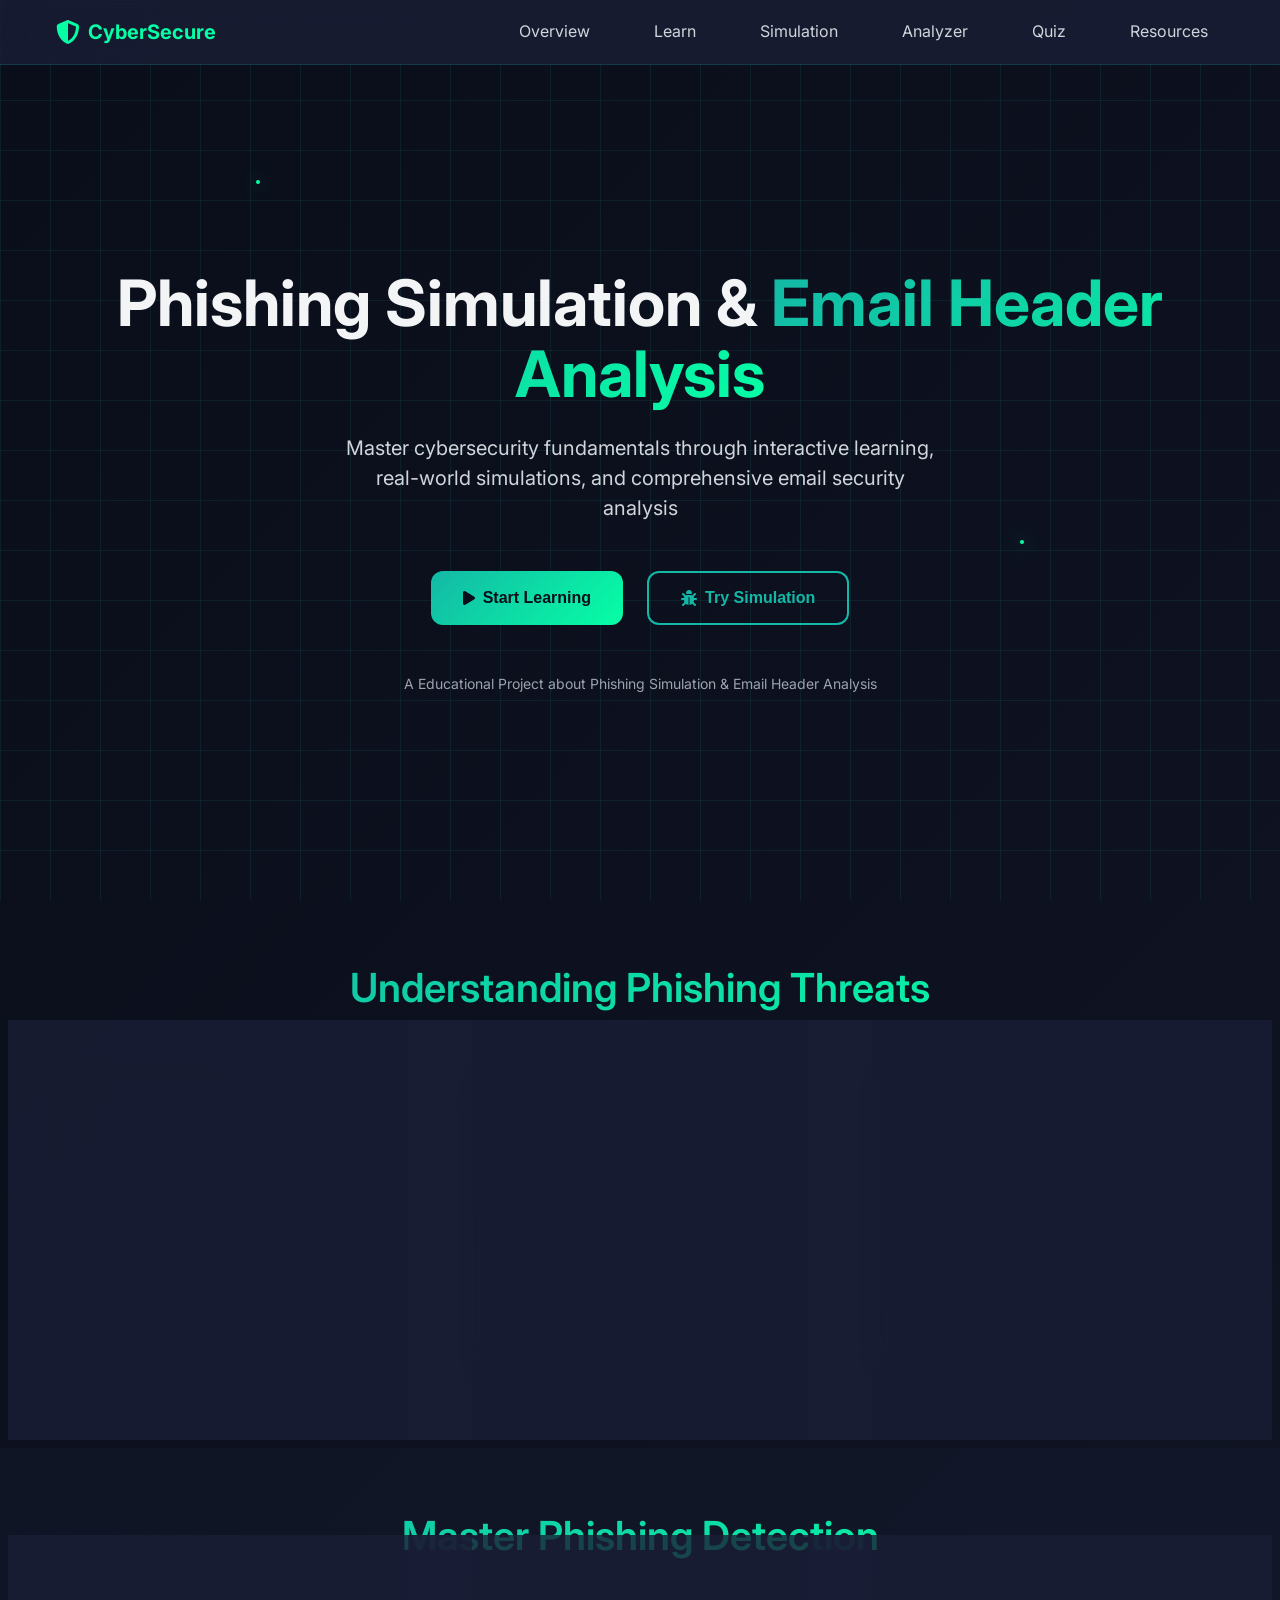
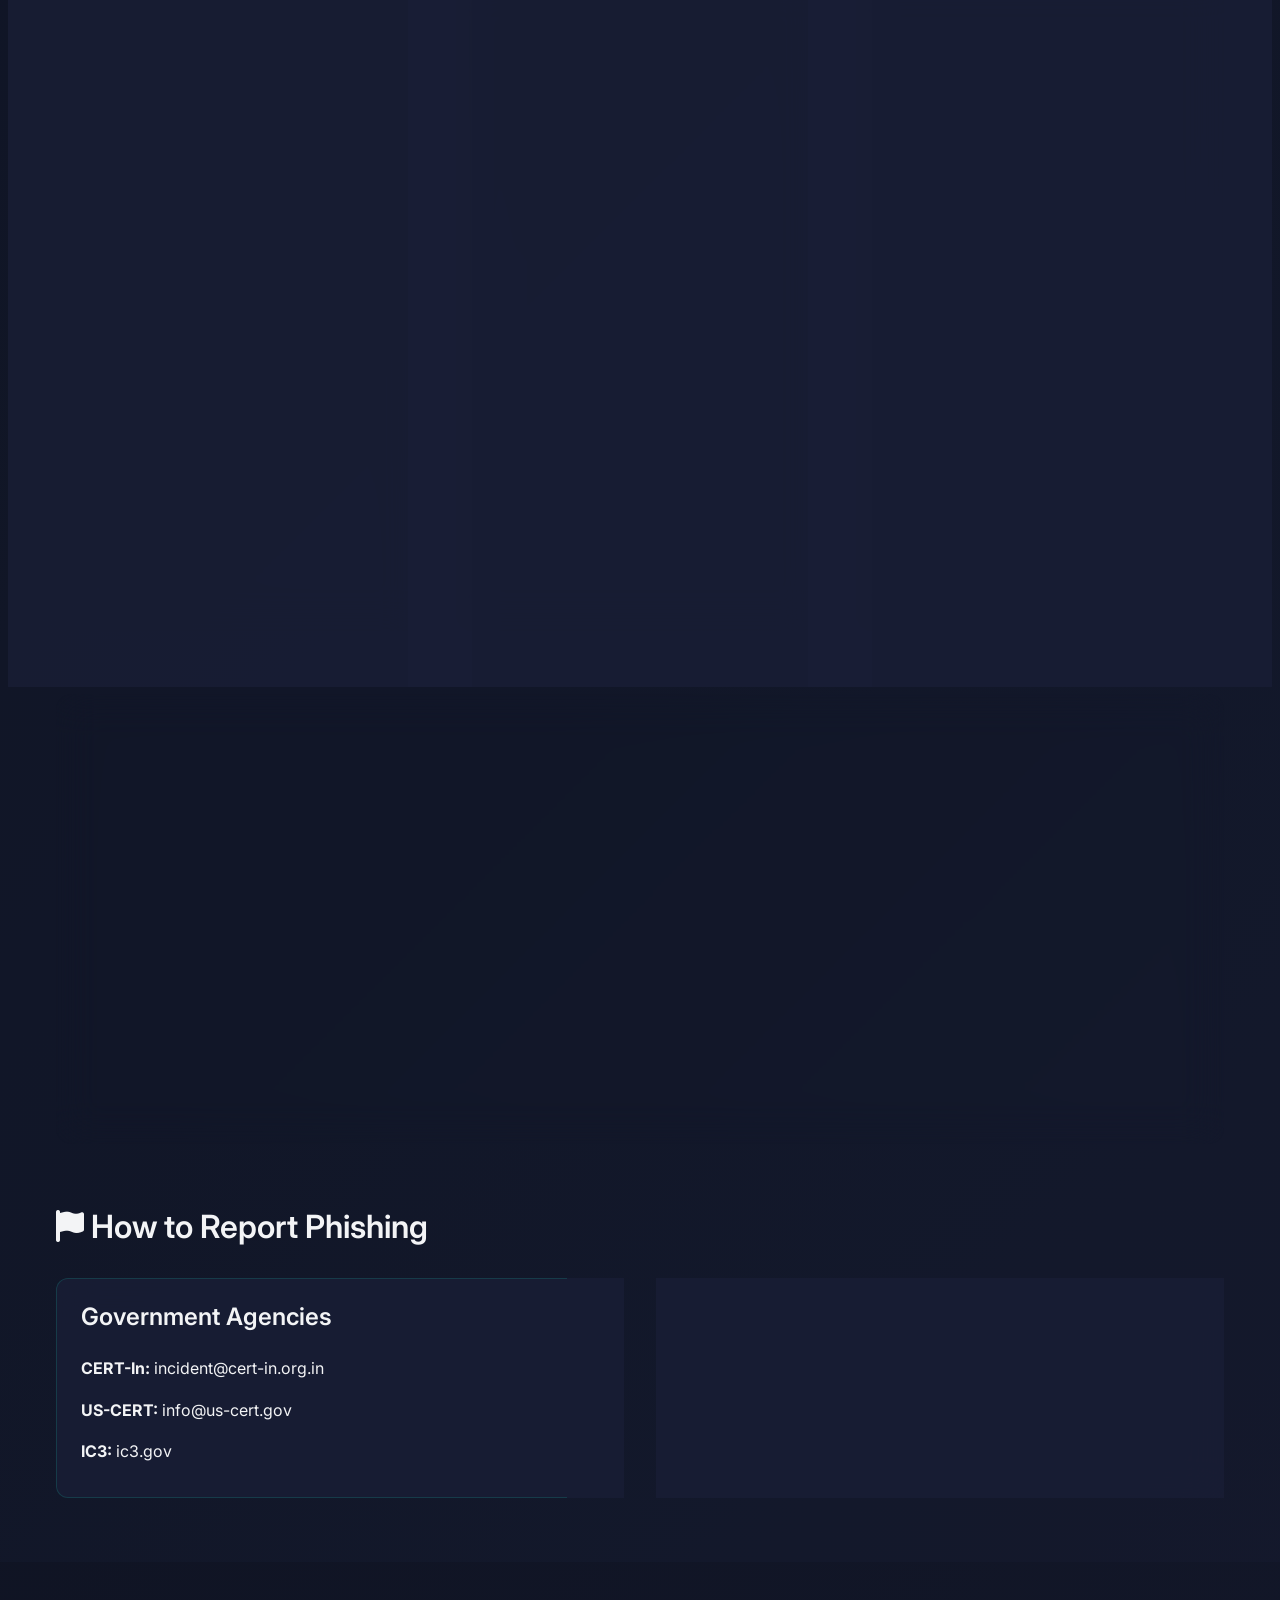
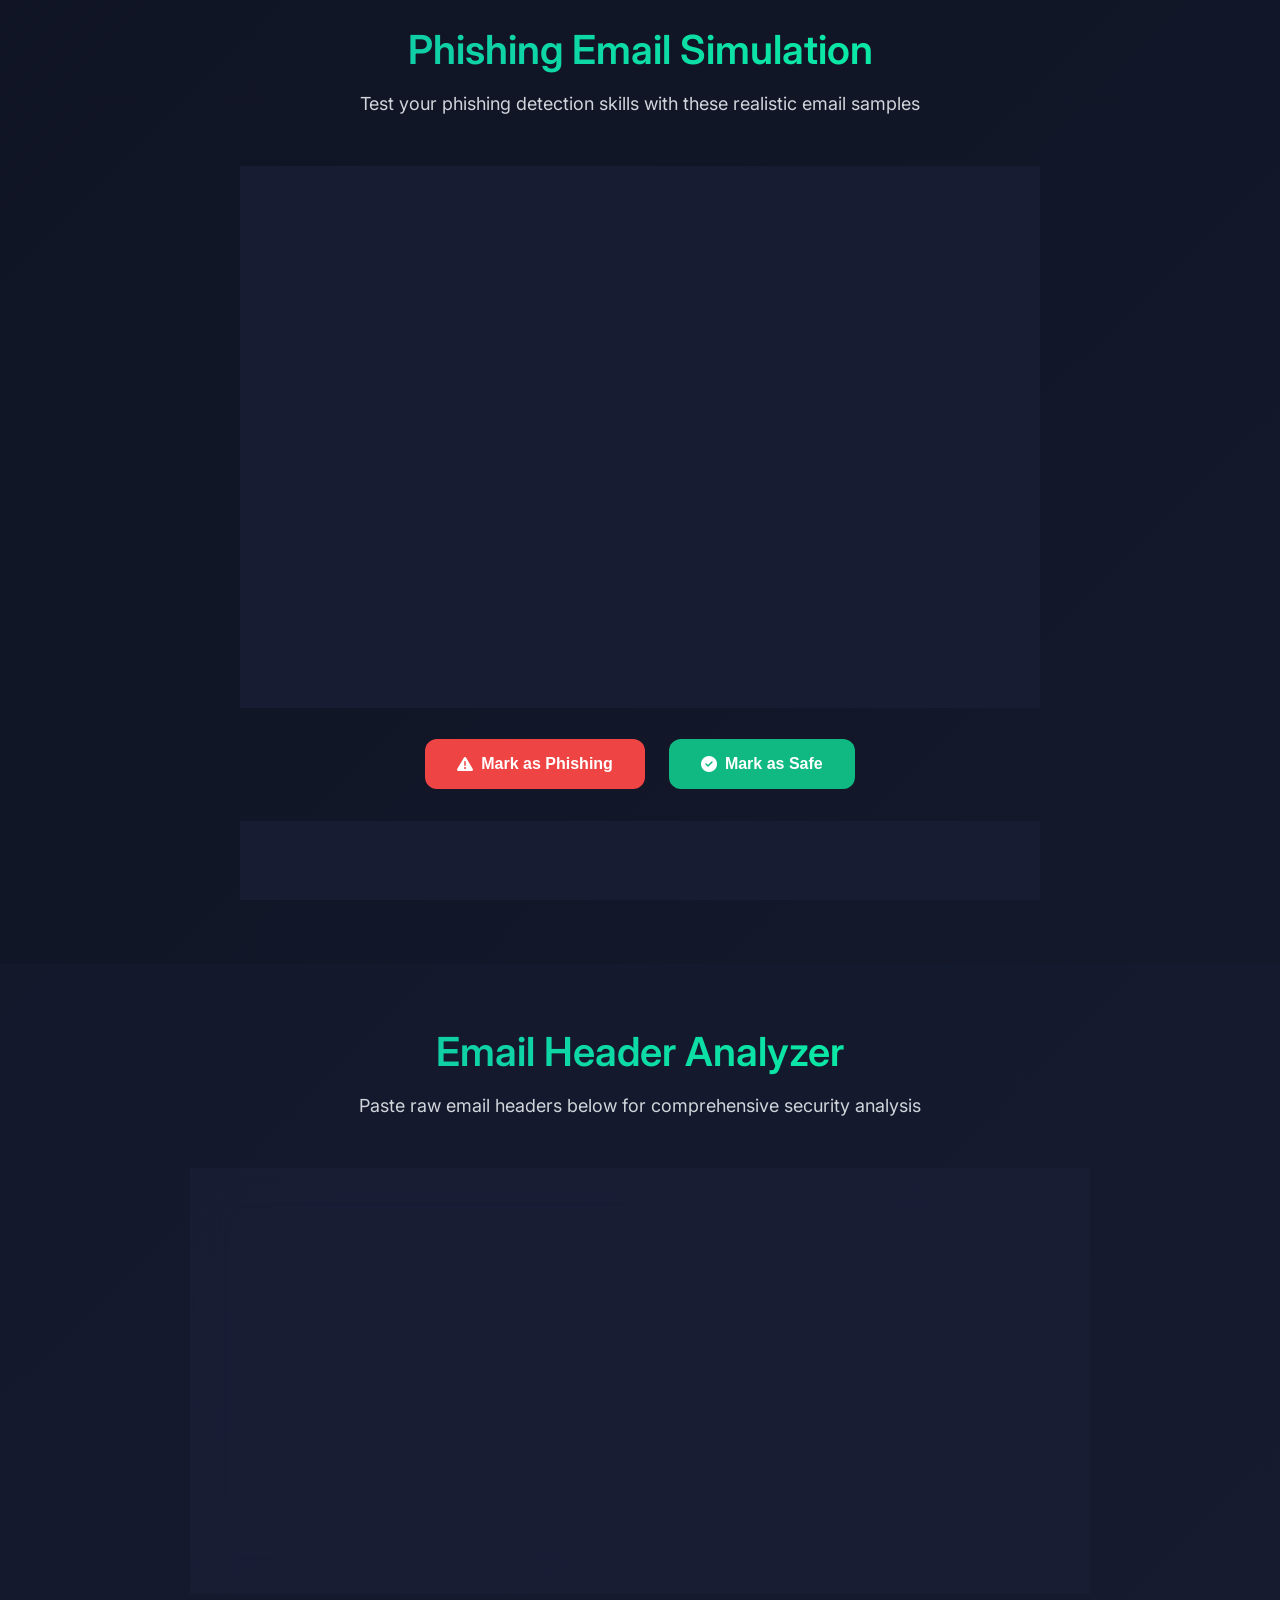
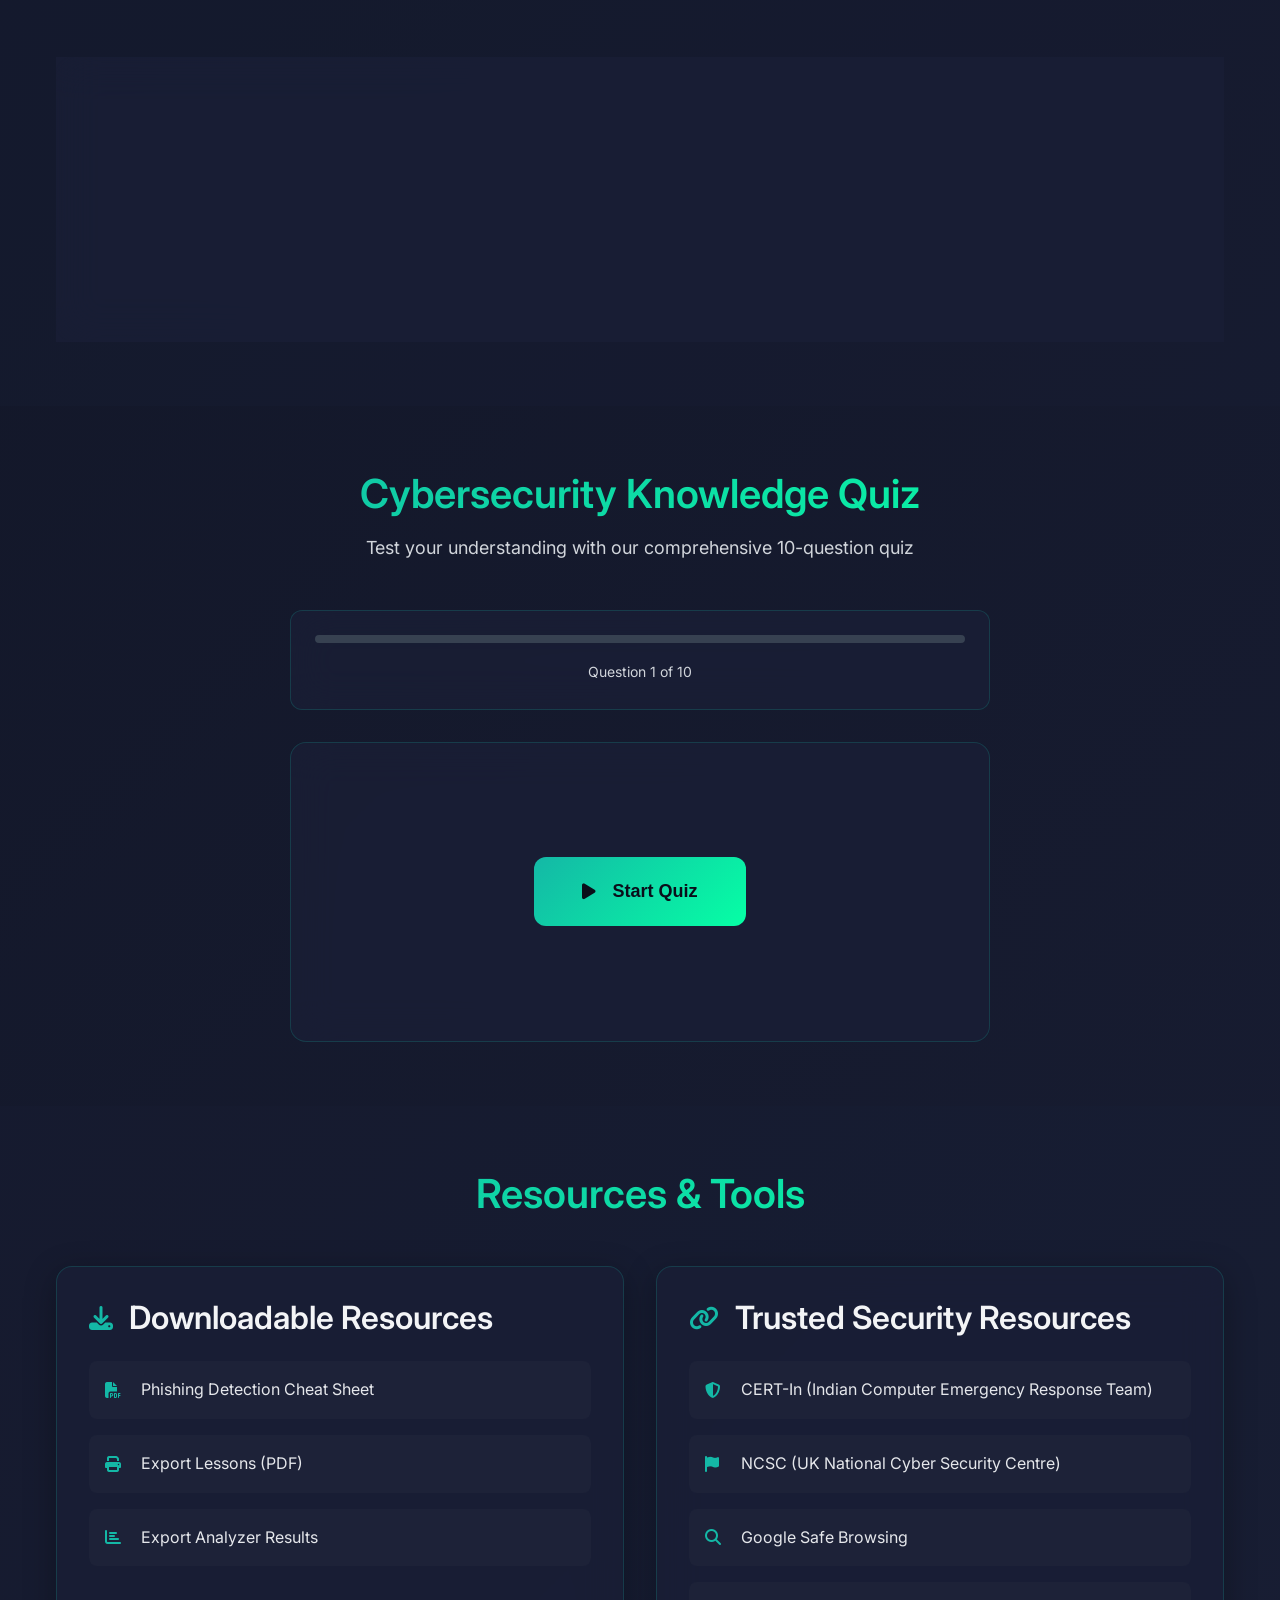
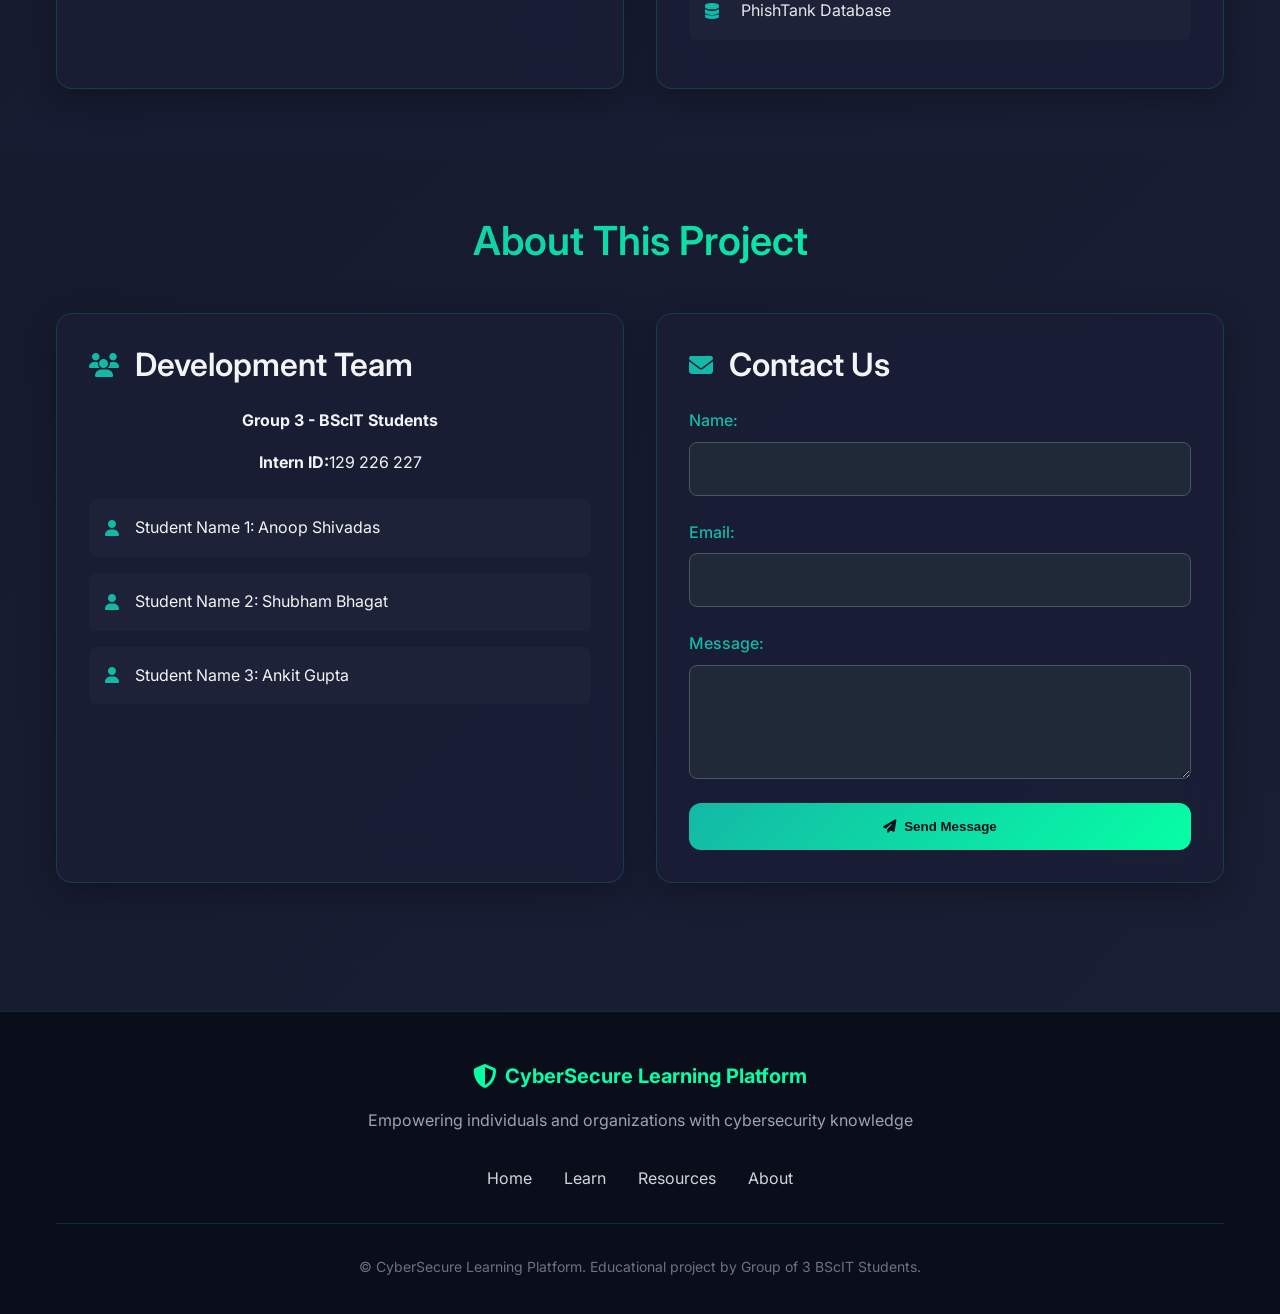
<file: index.html>
<!DOCTYPE html>
<html lang="en">
<head>
  <meta charset="UTF-8">
  <meta name="viewport" content="width=device-width, initial-scale=1.0">

  <!-- ✅ Google Site Verification -->
  <meta name="google-site-verification" content="ggZA--jqYCSKWw_OwOEBhKDsljRkdWwaE0ky2Wps0qM" />

  <!-- ✅ SEO Meta Tags -->
  <title>CyberSecure Learning Platform - Phishing & Email Security</title>
  <meta name="description" content="Professional cybersecurity learning platform for phishing detection, simulation, and email security analysis. Learn, analyze, and protect yourself from online threats.">
  <meta name="keywords" content="cybersecurity, phishing simulation, email security, phishing detection, cyber awareness, phishing analyzer, cybersecure learning, cyber education">
  <meta name="author" content="Anoop Shivadas, Shubham Bhagat, Ankit Gupta">

  <!-- ✅ Favicon & App Icons -->
  <!-- Place these files in the root directory (not in /assets or /images) -->
  <link rel="icon" type="image/x-icon" href="/favicon.ico">
  <link rel="shortcut icon" href="/favicon.ico" type="image/x-icon">
  <link rel="apple-touch-icon" sizes="180x180" href="/favicon.ico">
  <meta name="theme-color" content="#0d6efd">

  <!-- ✅ Open Graph (for Google, LinkedIn, Facebook) -->
  <meta property="og:title" content="CyberSecure Learning Platform - Phishing & Email Security">
  <meta property="og:description" content="Interactive cybersecurity learning platform featuring phishing simulations, email header analysis, and educational resources.">
  <meta property="og:type" content="website">
  <meta property="og:url" content="https://emailshield.netlify.app/">
  <meta property="og:image" content="https://emailshield.netlify.app/preview.png">
  <meta property="og:site_name" content="CyberSecure Learning Platform">

  <!-- ✅ Twitter Card (for X/Twitter preview) -->
  <meta name="twitter:card" content="summary_large_image">
  <meta name="twitter:title" content="CyberSecure Learning Platform - Phishing & Email Security">
  <meta name="twitter:description" content="Master phishing detection and email header analysis through interactive cybersecurity learning modules.">
  <meta name="twitter:image" content="https://emailshield.netlify.app/preview.png">

  <!-- ✅ Canonical URL -->
  <link rel="canonical" href="https://emailshield.netlify.app/">

  <!-- ✅ Fonts & Styles -->
  <link href="https://fonts.googleapis.com/css2?family=Inter:wght@300;400;500;600;700&family=JetBrains+Mono:wght@400;500;600&display=swap" rel="stylesheet">
  <link rel="stylesheet" href="https://cdnjs.cloudflare.com/ajax/libs/font-awesome/6.4.0/css/all.min.css">
  <link rel="stylesheet" href="style.css">

  <!-- ✅ Structured Data -->
  <script type="application/ld+json">
  {
    "@context": "https://schema.org",
    "@type": "EducationalOrganization",
    "name": "CyberSecure Learning Platform",
    "url": "https://emailshield.netlify.app/",
    "logo": "https://emailshield.netlify.app/favicon.ico",
    "description": "Professional cybersecurity learning platform for phishing detection and email header analysis.",
    "founders": [
      { "@type": "Person", "name": "Anoop Shivadas" },
      { "@type": "Person", "name": "Shubham Bhagat" },
      { "@type": "Person", "name": "Ankit Gupta" }
    ],
    "sameAs": [
      "https://github.com/AnoopShivadas/Phishing-and-email-header"
    ]
  }
  </script>
</head>

<body>
    <!-- Navigation -->
    <nav class="navbar" role="navigation" aria-label="Main navigation">
        <div class="nav-container">
            <div class="nav-brand">
                <i class="fas fa-shield-alt" aria-hidden="true"></i>
                <span>CyberSecure</span>
            </div>
            <ul class="nav-menu" role="menubar">
                <li role="none"><a href="#overview" role="menuitem">Overview</a></li>
                <li role="none"><a href="#learn" role="menuitem">Learn</a></li>
                <li role="none"><a href="#simulation" role="menuitem">Simulation</a></li>
                <li role="none"><a href="#analyzer" role="menuitem">Analyzer</a></li>
                <li role="none"><a href="#quiz" role="menuitem">Quiz</a></li>
                <li role="none"><a href="#resources" role="menuitem">Resources</a></li>
            </ul>
            <button class="nav-toggle" aria-label="Toggle navigation menu" aria-expanded="false">
                <span></span>
                <span></span>
                <span></span>
            </button>
        </div>
    </nav>

    <!-- Hero Section -->
    <section class="hero" id="home">
        <div class="hero-background">
            <div class="cyber-grid"></div>
            <div class="floating-particles"></div>
        </div>
        <div class="container">
            <div class="hero-content">
                <h1 class="hero-title">
                    Phishing Simulation & 
                    <span class="gradient-text">Email Header Analysis</span>
                </h1>
                <p class="hero-subtitle">
                    Master cybersecurity fundamentals through interactive learning, 
                    real-world simulations, and comprehensive email security analysis
                </p>
 
                <div class="hero-actions">
                    <button class="cta-button primary" onclick="scrollToSection('learn')">
                        <i class="fas fa-play" aria-hidden="true"></i>
                        Start Learning
                    </button>
                    <button class="cta-button secondary" onclick="scrollToSection('simulation')">
                        <i class="fas fa-bug" aria-hidden="true"></i>
                        Try Simulation
                    </button>
                </div>
                <div class="group-credit">
                    <p>A Educational Project about  Phishing Simulation & Email Header Analysis</p>
                </div>
            </div>
        </div>
    </section>

    <!-- Overview Section -->
    <section class="section" id="overview">
        <div class="container">
            <h2 class="section-title">Understanding Phishing Threats</h2>
            <div class="overview-grid">
                <div class="overview-card">
                    <div class="card-header">
                        <i class="fas fa-fish" aria-hidden="true"></i>
                        <h3>What is Phishing?</h3>
                    </div>
                    <p>Phishing is a cybercrime where attackers impersonate legitimate organizations to steal sensitive information like passwords, credit card numbers, and personal data through deceptive emails, websites, or messages.</p>
                </div>
                
                <div class="overview-card">
                    <div class="card-header">
                        <i class="fas fa-exclamation-triangle" aria-hidden="true"></i>
                        <h3>Why It Matters</h3>
                    </div>
                    <ul class="feature-list">
                        <li><i class="fas fa-dollar-sign" aria-hidden="true"></i> $12 billion annual losses globally</li>
                        <li><i class="fas fa-users" aria-hidden="true"></i> 1 in 4 people fall victim to phishing</li>
                        <li><i class="fas fa-building" aria-hidden="true"></i> 83% of organizations affected</li>
                        <li><i class="fas fa-clock" aria-hidden="true"></i> Average cost: $4.91M per breach</li>
                    </ul>
                </div>
                
                <div class="overview-card">
                    <div class="card-header">
                        <i class="fas fa-globe" aria-hidden="true"></i>
                        <h3>Social Impact</h3>
                    </div>
                    <ul class="feature-list">
                        <li><i class="fas fa-identity-card" aria-hidden="true"></i> Identity theft and fraud</li>
                        <li><i class="fas fa-heart-broken" aria-hidden="true"></i> Emotional distress for victims</li>
                        <li><i class="fas fa-balance-scale" aria-hidden="true"></i> Erosion of digital trust</li>
                        <li><i class="fas fa-shield-alt" aria-hidden="true"></i> Need for cybersecurity education</li>
                    </ul>
                </div>
            </div>
        </div>
    </section>

    <!-- Learn Section -->
    <section class="section alt-bg" id="learn">
        <div class="container">
            <h2 class="section-title">Master Phishing Detection</h2>
            
            <div class="learn-grid">
                <div class="learn-card">
                    <h3><i class="fas fa-list-alt" aria-hidden="true"></i> Common Phishing Types</h3>
                    <div class="phishing-types">
                        <div class="type-item">
                            <strong>Email Phishing:</strong> Mass emails targeting credentials
                        </div>
                        <div class="type-item">
                            <strong>Spear Phishing:</strong> Targeted attacks on specific individuals
                        </div>
                        <div class="type-item">
                            <strong>Whaling:</strong> Attacks targeting high-profile executives
                        </div>
                        <div class="type-item">
                            <strong>Smishing:</strong> Phishing via SMS text messages
                        </div>
                        <div class="type-item">
                            <strong>Vishing:</strong> Voice-based phishing phone calls
                        </div>
                    </div>
                </div>

                <div class="learn-card">
                    <h3><i class="fas fa-search" aria-hidden="true"></i> Red Flag Indicators</h3>
                    <ul class="indicator-list">
                        <li><span class="indicator">Urgent/threatening language</span></li>
                        <li><span class="indicator">Suspicious sender addresses</span></li>
                        <li><span class="indicator">Generic greetings ("Dear Customer")</span></li>
                        <li><span class="indicator">Unexpected attachments</span></li>
                        <li><span class="indicator">Mismatched URLs/domains</span></li>
                        <li><span class="indicator">Poor grammar/spelling</span></li>
                        <li><span class="indicator">Requests for sensitive information</span></li>
                    </ul>
                </div>

                <div class="learn-card">
                    <h3><i class="fas fa-shield-alt" aria-hidden="true"></i> Prevention Tips</h3>
                    <ul class="prevention-list">
                        <li>Verify sender identity through separate communication</li>
                        <li>Hover over links to preview destination URLs</li>
                        <li>Use multi-factor authentication (MFA)</li>
                        <li>Keep software and browsers updated</li>
                        <li>Use reputable antivirus software</li>
                        <li>Regular security awareness training</li>
                        <li>Report suspicious emails immediately</li>
                    </ul>
                </div>
            </div>

            <div class="email-header-example">
                <h3><i class="fas fa-code" aria-hidden="true"></i> Sample Email Header</h3>
                <pre class="code-block"><code>Return-Path: &lt;support@paypal-security.com&gt;
Delivered-To: user@example.com
Received: from mail.suspicious-server.net (unknown [192.168.1.100])
    by mx.example.com with ESMTP id abc123
    for &lt;user@example.com&gt;; Mon, 15 Jan 2024 10:30:00 -0500
Message-ID: &lt;fake123@suspicious-server.net&gt;
Date: Mon, 15 Jan 2024 15:30:00 +0000
From: PayPal Security &lt;support@paypal-security.com&gt;
To: user@example.com
Subject: Urgent: Account Verification Required
MIME-Version: 1.0
Content-Type: text/html; charset=UTF-8</code></pre>
            </div>

            <div class="reporting-section">
                <h3><i class="fas fa-flag" aria-hidden="true"></i> How to Report Phishing</h3>
                <div class="reporting-grid">
                    <div class="reporting-card">
                        <h4>Government Agencies</h4>
                        <ul>
                            <li><strong>CERT-In:</strong> incident@cert-in.org.in</li>
                            <li><strong>US-CERT:</strong> info@us-cert.gov</li>
                            <li><strong>IC3:</strong> ic3.gov</li>
                        </ul>
                    </div>
                    <div class="reporting-card">
                        <h4>Major Platforms</h4>
                        <ul>
                            <li><strong>Google:</strong> phishing@gmail.com</li>
                            <li><strong>Microsoft:</strong> reportphishing@microsoft.com</li>
                            <li><strong>PayPal:</strong> spoof@paypal.com</li>
                        </ul>
                    </div>
                </div>
            </div>
        </div>
    </section>

    <!-- Phishing Simulation Section -->
    <section class="section" id="simulation">
        <div class="container">
            <h2 class="section-title">Phishing Email Simulation</h2>
            <p class="section-description">Test your phishing detection skills with these realistic email samples</p>
            
            <div class="simulation-container">
                <div class="email-display" id="emailDisplay">
                    <!-- Email content will be populated by JavaScript -->
                </div>
                
                <div class="simulation-controls">
                    <button class="sim-button danger" id="markPhishing">
                        <i class="fas fa-exclamation-triangle" aria-hidden="true"></i>
                        Mark as Phishing
                    </button>
                    <button class="sim-button safe" id="markSafe">
                        <i class="fas fa-check-circle" aria-hidden="true"></i>
                        Mark as Safe
                    </button>
                </div>
                
                <div class="feedback-area" id="feedbackArea" style="display: none;">
                    <!-- Feedback will be populated by JavaScript -->
                </div>
                
                <button class="next-button" id="nextEmail" style="display: none;">
                    <i class="fas fa-arrow-right" aria-hidden="true"></i>
                    Next Email
                </button>
                
                <div class="simulation-stats" id="simulationStats">
                    <div class="stat">
                        <span class="stat-label">Email:</span>
                        <span class="stat-value" id="currentEmail">1</span>
                        <span class="stat-total">/ 3</span>
                    </div>
                    <div class="stat">
                        <span class="stat-label">Correct:</span>
                        <span class="stat-value" id="correctCount">0</span>
                    </div>
                </div>
            </div>
        </div>
    </section>

    <!-- Email Header Analyzer Section -->
    <section class="section alt-bg" id="analyzer">
        <div class="container">
            <h2 class="section-title">Email Header Analyzer</h2>
            <p class="section-description">Paste raw email headers below for comprehensive security analysis</p>
            
            <div class="analyzer-container">
                <div class="analyzer-input">
                    <label for="headerInput" class="input-label">Raw Email Headers:</label>
                    <textarea 
                        id="headerInput" 
                        placeholder="Paste your email headers here..."
                        aria-describedby="headerInputHelp"
                    ></textarea>
                    <div id="headerInputHelp" class="input-help">
                        Paste the complete email headers including all "Received:", "From:", "To:", "Subject:" fields
                    </div>
                    
                    <div class="analyzer-actions">
                        <button class="analyze-button" id="analyzeBtn">
                            <i class="fas fa-search" aria-hidden="true"></i>
                            Analyze Headers
                        </button>
                        <div class="example-buttons">
                            <button class="example-btn good" id="loadGoodExample">
                                Load Good Example
                            </button>
                            <button class="example-btn suspicious" id="loadSuspiciousExample">
                                Load Suspicious Example
                            </button>
                        </div>
                    </div>
                </div>
                
                <div class="analyzer-results" id="analyzerResults" style="display: none;">
                    <!-- Results will be populated by JavaScript -->
                </div>
            </div>
            
            <div class="spf-diagram">
                <h3><i class="fas fa-sitemap" aria-hidden="true"></i> Email Authentication Flow</h3>
                <div class="diagram-container">
                    <div class="flow-step">
                        <div class="step-icon spf"><i class="fas fa-envelope"></i></div>
                        <h4>SPF Check</h4>
                        <p>Verifies sender IP against authorized senders</p>
                    </div>
                    <div class="flow-arrow">→</div>
                    <div class="flow-step">
                        <div class="step-icon dkim"><i class="fas fa-key"></i></div>
                        <h4>DKIM Signature</h4>
                        <p>Validates email integrity with cryptographic signature</p>
                    </div>
                    <div class="flow-arrow">→</div>
                    <div class="flow-step">
                        <div class="step-icon dmarc"><i class="fas fa-shield-alt"></i></div>
                        <h4>DMARC Policy</h4>
                        <p>Enforces authentication policy and reporting</p>
                    </div>
                </div>
            </div>
        </div>
    </section>

    <!-- Quiz Section -->
    <section class="section" id="quiz">
        <div class="container">
            <h2 class="section-title">Cybersecurity Knowledge Quiz</h2>
            <p class="section-description">Test your understanding with our comprehensive 10-question quiz</p>
            
            <div class="quiz-container">
                <div class="quiz-progress">
                    <div class="progress-bar">
                        <div class="progress-fill" id="progressFill"></div>
                    </div>
                    <span class="progress-text" id="progressText">Question 1 of 10</span>
                </div>
                
                <div class="quiz-content" id="quizContent">
                    <button class="start-quiz-btn" id="startQuizBtn">
                        <i class="fas fa-play" aria-hidden="true"></i>
                        Start Quiz
                    </button>
                </div>
                
                <div class="quiz-stats" id="quizStats" style="display: none;">
                    <div class="stat-item">
                        <span class="stat-number" id="correctAnswers">0</span>
                        <span class="stat-label">Correct</span>
                    </div>
                    <div class="stat-item">
                        <span class="stat-number" id="totalQuestions">10</span>
                        <span class="stat-label">Total</span>
                    </div>
                </div>
            </div>
            
            <div class="certificate-section" id="certificateSection" style="display: none;">
                <h3><i class="fas fa-award" aria-hidden="true"></i> Congratulations!</h3>
                <p>You've completed the cybersecurity quiz. Generate your completion certificate below:</p>
                <div class="certificate-form">
                    <input type="text" id="userName" placeholder="Enter your full name" required>
                    <button class="certificate-btn" id="generateCertificate">
                        <i class="fas fa-download" aria-hidden="true"></i>
                        Generate Certificate
                    </button>
                </div>
                <div class="export-options">
                    <button class="export-btn" id="exportJSON">
                        <i class="fas fa-file-code" aria-hidden="true"></i>
                        Export Results (JSON)
                    </button>
                    <button class="export-btn" id="exportText">
                        <i class="fas fa-file-alt" aria-hidden="true"></i>
                        Export Results (Text)
                    </button>
                </div>
            </div>
        </div>
    </section>

    <!-- Resources Section -->
    <section class="section alt-bg" id="resources">
        <div class="container">
            <h2 class="section-title">Resources & Tools</h2>
            
            <div class="resources-grid">
                <div class="resource-card">
                    <div class="card-header">
                        <i class="fas fa-download" aria-hidden="true"></i>
                        <h3>Downloadable Resources</h3>
                    </div>
                    <ul class="resource-list">
                        <li>
                            <a href="#" id="downloadCheatSheet" class="resource-link">
                                <i class="fas fa-file-pdf" aria-hidden="true"></i>
                                Phishing Detection Cheat Sheet
                            </a>
                        </li>
                        <li>
                            <a href="#" id="exportLessons" class="resource-link">
                                <i class="fas fa-print" aria-hidden="true"></i>
                                Export Lessons (PDF)
                            </a>
                        </li>
                        <li>
                            <a href="#" id="exportAnalyzer" class="resource-link">
                                <i class="fas fa-chart-bar" aria-hidden="true"></i>
                                Export Analyzer Results
                            </a>
                        </li>
                    </ul>
                </div>
                
                <div class="resource-card">
                    <div class="card-header">
                        <i class="fas fa-link" aria-hidden="true"></i>
                        <h3>Trusted Security Resources</h3>
                    </div>
                    <ul class="resource-list">
                        <li>
                            <a href="https://www.cert-in.org.in" target="_blank" rel="noopener noreferrer" class="resource-link">
                                <i class="fas fa-shield-alt" aria-hidden="true"></i>
                                CERT-In (Indian Computer Emergency Response Team)
                            </a>
                        </li>
                        <li>
                            <a href="https://www.ncsc.gov.uk" target="_blank" rel="noopener noreferrer" class="resource-link">
                                <i class="fas fa-flag" aria-hidden="true"></i>
                                NCSC (UK National Cyber Security Centre)
                            </a>
                        </li>
                        <li>
                            <a href="https://safebrowsing.google.com" target="_blank" rel="noopener noreferrer" class="resource-link">
                                <i class="fas fa-search" aria-hidden="true"></i>
                                Google Safe Browsing
                            </a>
                        </li>
                        <li>
                            <a href="https://www.phishtank.com" target="_blank" rel="noopener noreferrer" class="resource-link">
                                <i class="fas fa-database" aria-hidden="true"></i>
                                PhishTank Database
                            </a>
                        </li>
                    </ul>
                </div>
            </div>
        </div>
    </section>

    <!-- About/Contact Section -->
    <section class="section" id="about">
        <div class="container">
            <h2 class="section-title">About This Project</h2>
            
            <div class="about-grid">
                <div class="about-card">
                    <div class="card-header">
                        <i class="fas fa-users" aria-hidden="true"></i>
                        <h3>Development Team</h3>
                    </div>
                    <div class="team-info">
                        <p><strong>Group 3 - BScIT Students</strong></p>
                        <p><strong>Intern ID:</strong>129 226 227</p>
                        <div class="team-members">
                            <div class="member">
                                <i class="fas fa-user" aria-hidden="true"></i>
                                <span>Student Name 1: Anoop Shivadas</span>
                            </div>
                            <div class="member">
                                <i class="fas fa-user" aria-hidden="true"></i>
                                <span>Student Name 2: Shubham Bhagat</span>
                            </div>
                            <div class="member">
                                <i class="fas fa-user" aria-hidden="true"></i>
                                <span>Student Name 3: Ankit Gupta</span>
                            </div>
                        </div>
                    </div>
                </div>
                
                <div class="about-card">
                    <div class="card-header">
                        <i class="fas fa-envelope" aria-hidden="true"></i>
                        <h3>Contact Us</h3>
                    </div>
                    <form class="contact-form" id="contactForm">
                        <div class="form-group">
                            <label for="contactName">Name:</label>
                            <input type="text" id="contactName" name="name" required>
                        </div>
                        <div class="form-group">
                            <label for="contactEmail">Email:</label>
                            <input type="email" id="contactEmail" name="email" required>
                        </div>
                        <div class="form-group">
                            <label for="contactMessage">Message:</label>
                            <textarea id="contactMessage" name="message" rows="4" required></textarea>
                        </div>
                        <button type="submit" class="submit-button">
                            <i class="fas fa-paper-plane" aria-hidden="true"></i>
                            Send Message
                        </button>
                    </form>
                </div>
            </div>
        </div>
    </section>

    <!-- Footer -->
    <footer class="footer">
        <div class="container">
            <div class="footer-content">
                <div class="footer-brand">
                    <i class="fas fa-shield-alt" aria-hidden="true"></i>
                    <span>CyberSecure Learning Platform</span>
                </div>
                <p class="footer-text">
                    Empowering individuals and organizations with cybersecurity knowledge
                </p>
                <div class="footer-links">
                    <a href="#home">Home</a>
                    <a href="#learn">Learn</a>
                    <a href="#resources">Resources</a>
                    <a href="#about">About</a>
                </div>
            </div>
            <div class="footer-bottom">
                <p>&copy; CyberSecure Learning Platform. Educational project by Group of 3 BScIT Students.</p>
            </div>
        </div>
    </footer>

    <!-- Toast Notifications -->
    <div class="toast-container" id="toastContainer" aria-live="polite" aria-atomic="true"></div>

    <!-- Certificate Canvas (Hidden) -->
    <canvas id="certificateCanvas" width="800" height="600" style="display: none;"></canvas>

    <script src="script.js"></script>
</body>
</html>
</file>
<file: style.css>
/* CSS Reset and Base Styles */
* {
    margin: 0;
    padding: 0;
    box-sizing: border-box;
}

:root {
    /* Color Palette */
    --primary-dark: #0a0e1a;
    --secondary-dark: #1a1f36;
    --accent-teal: #14b8a6;
    --accent-neon: #06ffa5;
    --accent-blue: #3b82f6;
    --accent-purple: #8b5cf6;
    --warning: #f59e0b;
    --danger: #ef4444;
    --success: #10b981;
    
    /* Neutral Colors */
    --gray-50: #f9fafb;
    --gray-100: #f3f4f6;
    --gray-200: #e5e7eb;
    --gray-300: #d1d5db;
    --gray-400: #9ca3af;
    --gray-500: #6b7280;
    --gray-600: #4b5563;
    --gray-700: #374151;
    --gray-800: #1f2937;
    --gray-900: #111827;
    
    /* Glass Effect */
    --glass-bg: rgba(26, 31, 54, 0.8);
    --glass-border: rgba(20, 184, 166, 0.2);
    --glass-shadow: 0 8px 32px rgba(0, 0, 0, 0.3);
    
    /* Typography */
    --font-primary: 'Inter', -apple-system, BlinkMacSystemFont, sans-serif;
    --font-mono: 'JetBrains Mono', 'Consolas', monospace;
    
    /* Spacing System (8px base) */
    --space-1: 0.5rem;  /* 8px */
    --space-2: 1rem;    /* 16px */
    --space-3: 1.5rem;  /* 24px */
    --space-4: 2rem;    /* 32px */
    --space-6: 3rem;    /* 48px */
    --space-8: 4rem;    /* 64px */
    --space-12: 6rem;   /* 96px */
    
    /* Border Radius */
    --radius-sm: 4px;
    --radius-md: 8px;
    --radius-lg: 12px;
    --radius-xl: 16px;
    
    /* Transitions */
    --transition-fast: 0.15s ease;
    --transition-smooth: 0.3s cubic-bezier(0.4, 0, 0.2, 1);
    --transition-slow: 0.5s cubic-bezier(0.4, 0, 0.2, 1);
}

/* Base HTML and Body */
html {
    scroll-behavior: smooth;
    font-size: 16px;
}

body {
    font-family: var(--font-primary);
    background: linear-gradient(135deg, var(--primary-dark) 0%, var(--secondary-dark) 100%);
    color: var(--gray-100);
    line-height: 1.6;
    overflow-x: hidden;
    min-height: 100vh;
}

/* Container */
.container {
    width: 100%;
    max-width: 1200px;
    margin: 0 auto;
    padding: 0 var(--space-2);
}

/* Typography */
h1, h2, h3, h4, h5, h6 {
    font-weight: 600;
    line-height: 1.2;
    margin-bottom: var(--space-2);
}

h1 { font-size: 3rem; }
h2 { font-size: 2.5rem; }
h3 { font-size: 2rem; }
h4 { font-size: 1.5rem; }
h5 { font-size: 1.25rem; }
h6 { font-size: 1rem; }

p { margin-bottom: var(--space-2); }

/* Navigation */
.navbar {
    position: fixed;
    top: 0;
    width: 100%;
    background: var(--glass-bg);
    backdrop-filter: blur(20px);
    border-bottom: 1px solid var(--glass-border);
    z-index: 1000;
    transition: var(--transition-smooth);
}

.nav-container {
    display: flex;
    justify-content: space-between;
    align-items: center;
    padding: var(--space-2) var(--space-2);
    max-width: 1200px;
    margin: 0 auto;
}

.nav-brand {
    display: flex;
    align-items: center;
    gap: var(--space-1);
    font-size: 1.25rem;
    font-weight: 700;
    color: var(--accent-neon);
}

.nav-brand i {
    font-size: 1.5rem;
}

.nav-menu {
    display: flex;
    list-style: none;
    gap: var(--space-4);
}

.nav-menu a {
    color: var(--gray-300);
    text-decoration: none;
    padding: var(--space-1) var(--space-2);
    border-radius: var(--radius-md);
    transition: var(--transition-fast);
    position: relative;
}

.nav-menu a:hover,
.nav-menu a:focus {
    color: var(--accent-neon);
    background: rgba(20, 184, 166, 0.1);
}

.nav-toggle {
    display: none;
    flex-direction: column;
    background: none;
    border: none;
    cursor: pointer;
    padding: var(--space-1);
}

.nav-toggle span {
    width: 25px;
    height: 3px;
    background: var(--accent-teal);
    margin: 2px 0;
    transition: var(--transition-fast);
    border-radius: 2px;
}

/* Hero Section */
.hero {
    position: relative;
    min-height: 100vh;
    display: flex;
    align-items: center;
    overflow: hidden;
    padding-top: 80px;
}

.hero-background {
    position: absolute;
    top: 0;
    left: 0;
    width: 100%;
    height: 100%;
    z-index: -1;
}

.cyber-grid {
    position: absolute;
    top: 0;
    left: 0;
    width: 100%;
    height: 100%;
    background-image: 
        linear-gradient(rgba(20, 184, 166, 0.1) 1px, transparent 1px),
        linear-gradient(90deg, rgba(20, 184, 166, 0.1) 1px, transparent 1px);
    background-size: 50px 50px;
    animation: gridMove 20s linear infinite;
}

@keyframes gridMove {
    0% { transform: translate(0, 0); }
    100% { transform: translate(50px, 50px); }
}

.floating-particles {
    position: absolute;
    width: 100%;
    height: 100%;
}

.floating-particles::before,
.floating-particles::after {
    content: '';
    position: absolute;
    width: 4px;
    height: 4px;
    background: var(--accent-neon);
    border-radius: 50%;
    animation: float 6s ease-in-out infinite;
    box-shadow: 0 0 20px var(--accent-neon);
}

.floating-particles::before {
    top: 20%;
    left: 20%;
    animation-delay: -2s;
}

.floating-particles::after {
    top: 60%;
    right: 20%;
    animation-delay: -4s;
}

@keyframes float {
    0%, 100% { transform: translateY(0px); }
    50% { transform: translateY(-20px); }
}

.hero-content {
    text-align: center;
    z-index: 1;
}

.hero-title {
    font-size: clamp(2.5rem, 5vw, 4rem);
    font-weight: 700;
    margin-bottom: var(--space-3);
    line-height: 1.1;
}

.gradient-text {
    background: linear-gradient(135deg, var(--accent-teal), var(--accent-neon));
    -webkit-background-clip: text;
    background-clip: text;
    -webkit-text-fill-color: transparent;
    color: transparent;
}

.hero-subtitle {
    font-size: 1.25rem;
    color: var(--gray-300);
    max-width: 600px;
    margin: 0 auto var(--space-6);
    line-height: 1.5;
}

.hero-stats {
    display: flex;
    justify-content: center;
    gap: var(--space-6);
    margin-bottom: var(--space-6);
}

.stat-item {
    text-align: center;
}

.stat-number {
    display: block;
    font-size: 2rem;
    font-weight: 700;
    color: var(--accent-teal);
}

.stat-label {
    font-size: 0.875rem;
    color: var(--gray-400);
    text-transform: uppercase;
    letter-spacing: 0.05em;
}

.hero-actions {
    display: flex;
    gap: var(--space-3);
    justify-content: center;
    margin-bottom: var(--space-6);
}

.cta-button {
    padding: var(--space-2) var(--space-4);
    border: none;
    border-radius: var(--radius-lg);
    font-size: 1rem;
    font-weight: 600;
    cursor: pointer;
    transition: var(--transition-smooth);
    display: flex;
    align-items: center;
    gap: var(--space-1);
    text-decoration: none;
}

.cta-button.primary {
    background: linear-gradient(135deg, var(--accent-teal), var(--accent-neon));
    color: var(--primary-dark);
}

.cta-button.primary:hover {
    transform: translateY(-2px);
    box-shadow: 0 10px 30px rgba(20, 184, 166, 0.3);
}

.cta-button.secondary {
    background: transparent;
    color: var(--accent-teal);
    border: 2px solid var(--accent-teal);
}

.cta-button.secondary:hover {
    background: var(--accent-teal);
    color: var(--primary-dark);
    transform: translateY(-2px);
}

.group-credit {
    color: var(--gray-400);
    font-size: 0.875rem;
}

/* Section Styles */
.section {
    padding: var(--space-8) 0;
}

.alt-bg {
    background: rgba(26, 31, 54, 0.3);
}

.section-title {
    text-align: center;
    font-size: 2.5rem;
    margin-bottom: var(--space-2);
    background: linear-gradient(135deg, var(--accent-teal), var(--accent-neon));
    -webkit-background-clip: text;
    background-clip: text;
    -webkit-text-fill-color: transparent;
    color: transparent;
}

.section-description {
    text-align: center;
    color: var(--gray-300);
    font-size: 1.125rem;
    max-width: 600px;
    margin: 0 auto var(--space-6);
}

/* Card Components */
.overview-grid {
    display: grid;
    grid-template-columns: repeat(auto-fit, minmax(300px, 1fr));
    gap: var(--space-4);
    margin-top: var(--space-6);
}

.overview-card,
.learn-card,
.resource-card,
.about-card {
    background: var(--glass-bg);
    backdrop-filter: blur(20px);
    border: 1px solid var(--glass-border);
    border-radius: var(--radius-xl);
    padding: var(--space-4);
    box-shadow: var(--glass-shadow);
    transition: var(--transition-smooth);
}

.overview-card:hover,
.learn-card:hover,
.resource-card:hover,
.about-card:hover {
    transform: translateY(-5px);
    box-shadow: 0 12px 40px rgba(0, 0, 0, 0.4);
    border-color: var(--accent-teal);
}

.card-header {
    display: flex;
    align-items: center;
    gap: var(--space-2);
    margin-bottom: var(--space-3);
}

.card-header i {
    font-size: 1.5rem;
    color: var(--accent-teal);
}

.card-header h3 {
    margin-bottom: 0;
    color: var(--gray-100);
}

/* Feature Lists */
.feature-list,
.indicator-list,
.prevention-list,
.resource-list {
    list-style: none;
}

.feature-list li,
.indicator-list li,
.prevention-list li {
    padding: var(--space-1) 0;
    display: flex;
    align-items: center;
    gap: var(--space-2);
}

.feature-list i {
    color: var(--accent-teal);
    font-size: 0.875rem;
}

.indicator {
    background: rgba(239, 68, 68, 0.1);
    color: var(--danger);
    padding: var(--space-1);
    border-radius: var(--radius-sm);
    font-size: 0.875rem;
}

/* Learn Section */
.learn-grid {
    display: grid;
    grid-template-columns: repeat(auto-fit, minmax(350px, 1fr));
    gap: var(--space-4);
    margin-bottom: var(--space-8);
}

.phishing-types .type-item {
    padding: var(--space-2);
    margin: var(--space-2) 0;
    background: rgba(59, 130, 246, 0.1);
    border-left: 4px solid var(--accent-blue);
    border-radius: var(--radius-md);
}

.email-header-example {
    margin: var(--space-8) 0;
    background: var(--glass-bg);
    backdrop-filter: blur(20px);
    border: 1px solid var(--glass-border);
    border-radius: var(--radius-xl);
    padding: var(--space-4);
}

.code-block {
    background: var(--gray-900);
    border: 1px solid var(--gray-700);
    border-radius: var(--radius-md);
    padding: var(--space-3);
    margin: var(--space-3) 0;
    overflow-x: auto;
    font-family: var(--font-mono);
    font-size: 0.875rem;
    line-height: 1.4;
}

.code-block code {
    color: var(--gray-200);
}

/* Reporting Section */
.reporting-section {
    margin-top: var(--space-8);
}

.reporting-grid {
    display: grid;
    grid-template-columns: repeat(auto-fit, minmax(250px, 1fr));
    gap: var(--space-4);
    margin-top: var(--space-4);
}

.reporting-card {
    background: var(--glass-bg);
    backdrop-filter: blur(20px);
    border: 1px solid var(--glass-border);
    border-radius: var(--radius-lg);
    padding: var(--space-3);
}

.reporting-card ul {
    list-style: none;
}

.reporting-card li {
    padding: var(--space-1) 0;
}

/* Simulation Section */
.simulation-container {
    max-width: 800px;
    margin: 0 auto;
}

.email-display {
    background: var(--glass-bg);
    backdrop-filter: blur(20px);
    border: 1px solid var(--glass-border);
    border-radius: var(--radius-xl);
    padding: var(--space-4);
    margin-bottom: var(--space-4);
    min-height: 300px;
}

.email-header {
    border-bottom: 1px solid var(--glass-border);
    padding-bottom: var(--space-2);
    margin-bottom: var(--space-3);
}

.email-field {
    display: flex;
    margin-bottom: var(--space-1);
}

.field-label {
    font-weight: 600;
    color: var(--accent-teal);
    min-width: 80px;
}

.field-value {
    color: var(--gray-200);
}

.email-body {
    line-height: 1.6;
    color: var(--gray-200);
}

.simulation-controls {
    display: flex;
    gap: var(--space-3);
    justify-content: center;
    margin-bottom: var(--space-4);
}

.sim-button {
    padding: var(--space-2) var(--space-4);
    border: none;
    border-radius: var(--radius-lg);
    font-size: 1rem;
    font-weight: 600;
    cursor: pointer;
    transition: var(--transition-smooth);
    display: flex;
    align-items: center;
    gap: var(--space-1);
}

.sim-button.danger {
    background: var(--danger);
    color: white;
}

.sim-button.safe {
    background: var(--success);
    color: white;
}

.sim-button:hover {
    transform: translateY(-2px);
    box-shadow: 0 5px 15px rgba(0, 0, 0, 0.3);
}

.feedback-area {
    background: var(--glass-bg);
    backdrop-filter: blur(20px);
    border: 1px solid var(--glass-border);
    border-radius: var(--radius-lg);
    padding: var(--space-4);
    margin-bottom: var(--space-4);
}

.feedback-correct {
    border-left: 4px solid var(--success);
}

.feedback-incorrect {
    border-left: 4px solid var(--danger);
}

.feedback-title {
    font-weight: 600;
    margin-bottom: var(--space-2);
    display: flex;
    align-items: center;
    gap: var(--space-1);
}

.feedback-title.correct {
    color: var(--success);
}

.feedback-title.incorrect {
    color: var(--danger);
}

.red-flags {
    margin-top: var(--space-3);
}

.red-flag-item {
    background: rgba(239, 68, 68, 0.1);
    border: 1px solid rgba(239, 68, 68, 0.3);
    border-radius: var(--radius-md);
    padding: var(--space-2);
    margin: var(--space-2) 0;
    color: var(--danger);
}

.next-button {
    background: var(--accent-teal);
    color: var(--primary-dark);
    border: none;
    padding: var(--space-2) var(--space-4);
    border-radius: var(--radius-lg);
    font-weight: 600;
    cursor: pointer;
    transition: var(--transition-smooth);
    display: flex;
    align-items: center;
    gap: var(--space-1);
    margin: 0 auto;
}

.next-button:hover {
    background: var(--accent-neon);
    transform: translateY(-2px);
}

.simulation-stats {
    display: flex;
    justify-content: center;
    gap: var(--space-4);
    margin-top: var(--space-4);
    padding: var(--space-3);
    background: var(--glass-bg);
    backdrop-filter: blur(20px);
    border: 1px solid var(--glass-border);
    border-radius: var(--radius-lg);
}

.stat {
    text-align: center;
}

.stat-label {
    color: var(--gray-400);
    font-size: 0.875rem;
}

.stat-value {
    color: var(--accent-teal);
    font-weight: 600;
    font-size: 1.125rem;
}

/* Analyzer Section */
.analyzer-container {
    max-width: 900px;
    margin: 0 auto;
}

.analyzer-input {
    background: var(--glass-bg);
    backdrop-filter: blur(20px);
    border: 1px solid var(--glass-border);
    border-radius: var(--radius-xl);
    padding: var(--space-4);
    margin-bottom: var(--space-4);
}

.input-label {
    display: block;
    color: var(--accent-teal);
    font-weight: 600;
    margin-bottom: var(--space-2);
}

#headerInput {
    width: 100%;
    min-height: 200px;
    background: var(--gray-900);
    border: 1px solid var(--gray-700);
    border-radius: var(--radius-md);
    padding: var(--space-3);
    color: var(--gray-200);
    font-family: var(--font-mono);
    font-size: 0.875rem;
    line-height: 1.4;
    resize: vertical;
}

#headerInput:focus {
    outline: none;
    border-color: var(--accent-teal);
    box-shadow: 0 0 0 3px rgba(20, 184, 166, 0.1);
}

.input-help {
    font-size: 0.875rem;
    color: var(--gray-400);
    margin-top: var(--space-1);
}

.analyzer-actions {
    display: flex;
    flex-wrap: wrap;
    gap: var(--space-2);
    margin-top: var(--space-4);
}

.analyze-button {
    background: linear-gradient(135deg, var(--accent-teal), var(--accent-neon));
    color: var(--primary-dark);
    border: none;
    padding: var(--space-2) var(--space-4);
    border-radius: var(--radius-lg);
    font-weight: 600;
    cursor: pointer;
    transition: var(--transition-smooth);
    display: flex;
    align-items: center;
    gap: var(--space-1);
}

.analyze-button:hover {
    transform: translateY(-2px);
    box-shadow: 0 5px 20px rgba(20, 184, 166, 0.3);
}

.example-buttons {
    display: flex;
    gap: var(--space-2);
}

.example-btn {
    padding: var(--space-1) var(--space-3);
    border: 1px solid;
    border-radius: var(--radius-md);
    background: transparent;
    cursor: pointer;
    transition: var(--transition-fast);
    font-size: 0.875rem;
}

.example-btn.good {
    color: var(--success);
    border-color: var(--success);
}

.example-btn.good:hover {
    background: rgba(16, 185, 129, 0.1);
}

.example-btn.suspicious {
    color: var(--warning);
    border-color: var(--warning);
}

.example-btn.suspicious:hover {
    background: rgba(245, 158, 11, 0.1);
}

.analyzer-results {
    background: var(--glass-bg);
    backdrop-filter: blur(20px);
    border: 1px solid var(--glass-border);
    border-radius: var(--radius-xl);
    padding: var(--space-4);
}

.result-section {
    margin-bottom: var(--space-4);
}

.result-section h3 {
    color: var(--accent-teal);
    margin-bottom: var(--space-2);
    display: flex;
    align-items: center;
    gap: var(--space-1);
}

.result-item {
    display: flex;
    justify-content: space-between;
    align-items: center;
    padding: var(--space-2);
    margin: var(--space-1) 0;
    background: rgba(255, 255, 255, 0.02);
    border-radius: var(--radius-md);
    border-left: 4px solid transparent;
}

.result-item.pass {
    border-left-color: var(--success);
}

.result-item.warning {
    border-left-color: var(--warning);
}

.result-item.fail {
    border-left-color: var(--danger);
}

.result-label {
    font-weight: 500;
}

.result-value {
    font-family: var(--font-mono);
    font-size: 0.875rem;
}

.result-status {
    padding: var(--space-1) var(--space-2);
    border-radius: var(--radius-sm);
    font-size: 0.75rem;
    font-weight: 600;
    text-transform: uppercase;
    letter-spacing: 0.05em;
}

.result-status.pass {
    background: rgba(16, 185, 129, 0.2);
    color: var(--success);
}

.result-status.warning {
    background: rgba(245, 158, 11, 0.2);
    color: var(--warning);
}

.result-status.fail {
    background: rgba(239, 68, 68, 0.2);
    color: var(--danger);
}

/* SPF Diagram */
.spf-diagram {
    margin-top: var(--space-8);
    background: var(--glass-bg);
    backdrop-filter: blur(20px);
    border: 1px solid var(--glass-border);
    border-radius: var(--radius-xl);
    padding: var(--space-4);
}

.diagram-container {
    display: flex;
    align-items: center;
    justify-content: space-around;
    gap: var(--space-2);
    margin-top: var(--space-4);
}

.flow-step {
    text-align: center;
    flex: 1;
    max-width: 200px;
}

.step-icon {
    width: 60px;
    height: 60px;
    border-radius: 50%;
    display: flex;
    align-items: center;
    justify-content: center;
    margin: 0 auto var(--space-2);
    font-size: 1.5rem;
    color: white;
}

.step-icon.spf {
    background: linear-gradient(135deg, var(--accent-blue), var(--accent-purple));
}

.step-icon.dkim {
    background: linear-gradient(135deg, var(--accent-teal), var(--accent-blue));
}

.step-icon.dmarc {
    background: linear-gradient(135deg, var(--accent-neon), var(--accent-teal));
}

.flow-arrow {
    font-size: 1.5rem;
    color: var(--accent-teal);
    font-weight: bold;
}

.flow-step h4 {
    font-size: 1rem;
    margin-bottom: var(--space-1);
    color: var(--gray-100);
}

.flow-step p {
    font-size: 0.875rem;
    color: var(--gray-300);
    margin-bottom: 0;
}

/* Quiz Section */
.quiz-container {
    max-width: 700px;
    margin: 0 auto;
}

.quiz-progress {
    background: var(--glass-bg);
    backdrop-filter: blur(20px);
    border: 1px solid var(--glass-border);
    border-radius: var(--radius-lg);
    padding: var(--space-3);
    margin-bottom: var(--space-4);
    text-align: center;
}

.progress-bar {
    background: var(--gray-700);
    border-radius: var(--radius-lg);
    height: 8px;
    margin-bottom: var(--space-2);
    overflow: hidden;
}

.progress-fill {
    background: linear-gradient(90deg, var(--accent-teal), var(--accent-neon));
    height: 100%;
    width: 0%;
    transition: width 0.5s ease;
    border-radius: var(--radius-lg);
}

.progress-text {
    color: var(--gray-300);
    font-size: 0.875rem;
}

.quiz-content {
    background: var(--glass-bg);
    backdrop-filter: blur(20px);
    border: 1px solid var(--glass-border);
    border-radius: var(--radius-xl);
    padding: var(--space-4);
    min-height: 300px;
    display: flex;
    flex-direction: column;
    align-items: center;
    justify-content: center;
}

.start-quiz-btn {
    background: linear-gradient(135deg, var(--accent-teal), var(--accent-neon));
    color: var(--primary-dark);
    border: none;
    padding: var(--space-3) var(--space-6);
    border-radius: var(--radius-lg);
    font-size: 1.125rem;
    font-weight: 600;
    cursor: pointer;
    transition: var(--transition-smooth);
    display: flex;
    align-items: center;
    gap: var(--space-2);
}

.start-quiz-btn:hover {
    transform: translateY(-3px);
    box-shadow: 0 10px 30px rgba(20, 184, 166, 0.3);
}

.question-container {
    text-align: left;
    width: 100%;
}

.question-title {
    font-size: 1.25rem;
    color: var(--gray-100);
    margin-bottom: var(--space-4);
    line-height: 1.4;
}

.answer-options {
    display: flex;
    flex-direction: column;
    gap: var(--space-2);
}

.answer-option {
    background: var(--gray-800);
    border: 2px solid var(--gray-700);
    border-radius: var(--radius-lg);
    padding: var(--space-3);
    cursor: pointer;
    transition: var(--transition-fast);
    color: var(--gray-200);
}

.answer-option:hover {
    border-color: var(--accent-teal);
    background: rgba(20, 184, 166, 0.1);
}

.answer-option.selected {
    border-color: var(--accent-teal);
    background: rgba(20, 184, 166, 0.2);
    color: var(--accent-neon);
}

.answer-option.correct {
    border-color: var(--success);
    background: rgba(16, 185, 129, 0.2);
    color: var(--success);
}

.answer-option.incorrect {
    border-color: var(--danger);
    background: rgba(239, 68, 68, 0.2);
    color: var(--danger);
}

.question-feedback {
    margin-top: var(--space-3);
    padding: var(--space-3);
    border-radius: var(--radius-md);
    border-left: 4px solid;
}

.question-feedback.correct {
    border-left-color: var(--success);
    background: rgba(16, 185, 129, 0.1);
    color: var(--success);
}

.question-feedback.incorrect {
    border-left-color: var(--danger);
    background: rgba(239, 68, 68, 0.1);
    color: var(--danger);
}

.next-question-btn {
    background: var(--accent-teal);
    color: var(--primary-dark);
    border: none;
    padding: var(--space-2) var(--space-4);
    border-radius: var(--radius-lg);
    font-weight: 600;
    cursor: pointer;
    transition: var(--transition-smooth);
    margin-top: var(--space-3);
    align-self: flex-end;
}

.next-question-btn:hover {
    background: var(--accent-neon);
    transform: translateY(-2px);
}

.quiz-stats {
    display: flex;
    justify-content: center;
    gap: var(--space-6);
    margin-top: var(--space-4);
    padding: var(--space-3);
    background: var(--glass-bg);
    backdrop-filter: blur(20px);
    border: 1px solid var(--glass-border);
    border-radius: var(--radius-lg);
}

.quiz-results {
    text-align: center;
    padding: var(--space-4);
}

.score-display {
    font-size: 3rem;
    font-weight: 700;
    color: var(--accent-teal);
    margin-bottom: var(--space-2);
}

.score-message {
    font-size: 1.25rem;
    color: var(--gray-200);
    margin-bottom: var(--space-4);
}

.performance-breakdown {
    display: grid;
    grid-template-columns: repeat(auto-fit, minmax(150px, 1fr));
    gap: var(--space-3);
    margin: var(--space-4) 0;
}

.performance-item {
    text-align: center;
    padding: var(--space-2);
    background: var(--gray-800);
    border-radius: var(--radius-md);
}

.performance-value {
    font-size: 1.5rem;
    font-weight: 600;
    color: var(--accent-teal);
}

.performance-label {
    font-size: 0.875rem;
    color: var(--gray-400);
}

/* Certificate Section */
.certificate-section {
    background: var(--glass-bg);
    backdrop-filter: blur(20px);
    border: 1px solid var(--glass-border);
    border-radius: var(--radius-xl);
    padding: var(--space-4);
    margin-top: var(--space-4);
    text-align: center;
}

.certificate-form {
    display: flex;
    gap: var(--space-2);
    margin: var(--space-4) 0;
    justify-content: center;
    flex-wrap: wrap;
}

#userName {
    padding: var(--space-2) var(--space-3);
    border: 1px solid var(--gray-600);
    border-radius: var(--radius-md);
    background: var(--gray-800);
    color: var(--gray-200);
    font-size: 1rem;
    min-width: 250px;
}

#userName:focus {
    outline: none;
    border-color: var(--accent-teal);
    box-shadow: 0 0 0 3px rgba(20, 184, 166, 0.1);
}

.certificate-btn {
    background: linear-gradient(135deg, var(--accent-purple), var(--accent-blue));
    color: white;
    border: none;
    padding: var(--space-2) var(--space-4);
    border-radius: var(--radius-md);
    font-weight: 600;
    cursor: pointer;
    transition: var(--transition-smooth);
    display: flex;
    align-items: center;
    gap: var(--space-1);
}

.certificate-btn:hover {
    transform: translateY(-2px);
    box-shadow: 0 5px 20px rgba(139, 92, 246, 0.3);
}

.export-options {
    display: flex;
    gap: var(--space-2);
    justify-content: center;
    margin-top: var(--space-3);
}

.export-btn {
    background: var(--gray-700);
    color: var(--gray-200);
    border: 1px solid var(--gray-600);
    padding: var(--space-1) var(--space-3);
    border-radius: var(--radius-md);
    cursor: pointer;
    transition: var(--transition-fast);
    display: flex;
    align-items: center;
    gap: var(--space-1);
    font-size: 0.875rem;
}

.export-btn:hover {
    background: var(--gray-600);
    border-color: var(--accent-teal);
}

/* Resources Section */
.resources-grid {
    display: grid;
    grid-template-columns: repeat(auto-fit, minmax(350px, 1fr));
    gap: var(--space-4);
    margin-top: var(--space-6);
}

.resource-list {
    list-style: none;
}

.resource-list li {
    margin-bottom: var(--space-2);
}

.resource-link {
    display: flex;
    align-items: center;
    gap: var(--space-2);
    padding: var(--space-2);
    background: rgba(255, 255, 255, 0.02);
    border-radius: var(--radius-md);
    color: var(--gray-200);
    text-decoration: none;
    transition: var(--transition-fast);
}

.resource-link:hover {
    background: rgba(20, 184, 166, 0.1);
    color: var(--accent-teal);
    transform: translateX(5px);
}

.resource-link i {
    color: var(--accent-teal);
    width: 20px;
}

.stats-display {
    display: flex;
    flex-direction: column;
    gap: var(--space-3);
}

.gamified-stat {
    text-align: center;
    padding: var(--space-2);
    background: rgba(255, 255, 255, 0.02);
    border-radius: var(--radius-md);
}

.gamified-stat .stat-number {
    display: block;
    font-size: 2rem;
    font-weight: 700;
    color: var(--accent-teal);
    margin-bottom: var(--space-1);
}

.gamified-stat .stat-description {
    font-size: 0.875rem;
    color: var(--gray-300);
}

/* About Section */
.about-grid {
    display: grid;
    grid-template-columns: repeat(auto-fit, minmax(400px, 1fr));
    gap: var(--space-4);
    margin-top: var(--space-6);
}

.team-info {
    text-align: center;
}

.team-members {
    display: flex;
    flex-direction: column;
    gap: var(--space-2);
    margin-top: var(--space-3);
}

.member {
    display: flex;
    align-items: center;
    gap: var(--space-2);
    padding: var(--space-2);
    background: rgba(255, 255, 255, 0.02);
    border-radius: var(--radius-md);
}

.member i {
    color: var(--accent-teal);
}

/* Contact Form */
.contact-form {
    display: flex;
    flex-direction: column;
    gap: var(--space-3);
}

.form-group {
    display: flex;
    flex-direction: column;
}

.form-group label {
    color: var(--accent-teal);
    font-weight: 500;
    margin-bottom: var(--space-1);
}

.form-group input,
.form-group textarea {
    padding: var(--space-2);
    border: 1px solid var(--gray-600);
    border-radius: var(--radius-md);
    background: var(--gray-800);
    color: var(--gray-200);
    font-family: var(--font-primary);
    font-size: 1rem;
}

.form-group input:focus,
.form-group textarea:focus {
    outline: none;
    border-color: var(--accent-teal);
    box-shadow: 0 0 0 3px rgba(20, 184, 166, 0.1);
}

.submit-button {
    background: linear-gradient(135deg, var(--accent-teal), var(--accent-neon));
    color: var(--primary-dark);
    border: none;
    padding: var(--space-2) var(--space-4);
    border-radius: var(--radius-lg);
    font-weight: 600;
    cursor: pointer;
    transition: var(--transition-smooth);
    display: flex;
    align-items: center;
    justify-content: center;
    gap: var(--space-1);
}

.submit-button:hover {
    transform: translateY(-2px);
    box-shadow: 0 5px 20px rgba(20, 184, 166, 0.3);
}

/* Footer */
.footer {
    background: var(--primary-dark);
    border-top: 1px solid var(--glass-border);
    padding: var(--space-6) 0 var(--space-4);
    margin-top: var(--space-8);
}

.footer-content {
    text-align: center;
    margin-bottom: var(--space-4);
}

.footer-brand {
    display: flex;
    align-items: center;
    justify-content: center;
    gap: var(--space-1);
    font-size: 1.25rem;
    font-weight: 700;
    color: var(--accent-neon);
    margin-bottom: var(--space-2);
}

.footer-brand i {
    font-size: 1.5rem;
}

.footer-text {
    color: var(--gray-400);
    margin-bottom: var(--space-4);
}

.footer-links {
    display: flex;
    justify-content: center;
    gap: var(--space-4);
    flex-wrap: wrap;
}

.footer-links a {
    color: var(--gray-300);
    text-decoration: none;
    transition: var(--transition-fast);
}

.footer-links a:hover {
    color: var(--accent-teal);
}

.footer-bottom {
    border-top: 1px solid var(--glass-border);
    padding-top: var(--space-4);
    text-align: center;
    color: var(--gray-500);
    font-size: 0.875rem;
}

/* Toast Notifications */
.toast-container {
    position: fixed;
    top: 100px;
    right: 20px;
    z-index: 2000;
}

.toast {
    background: var(--glass-bg);
    backdrop-filter: blur(20px);
    border: 1px solid var(--glass-border);
    border-radius: var(--radius-lg);
    padding: var(--space-3) var(--space-4);
    margin-bottom: var(--space-2);
    color: var(--gray-100);
    box-shadow: var(--glass-shadow);
    animation: slideIn 0.3s ease, fadeOut 0.3s ease 4.7s;
    animation-fill-mode: both;
    max-width: 350px;
    word-wrap: break-word;
}

.toast.success {
    border-left: 4px solid var(--success);
}

.toast.error {
    border-left: 4px solid var(--danger);
}

.toast.info {
    border-left: 4px solid var(--accent-blue);
}

@keyframes slideIn {
    from {
        transform: translateX(100%);
        opacity: 0;
    }
    to {
        transform: translateX(0);
        opacity: 1;
    }
}

@keyframes fadeOut {
    to {
        opacity: 0;
        transform: translateX(100%);
    }
}

/* Accessibility Features */
.sr-only {
    position: absolute;
    width: 1px;
    height: 1px;
    padding: 0;
    margin: -1px;
    overflow: hidden;
    clip: rect(0, 0, 0, 0);
    white-space: nowrap;
    border: 0;
}

/* Focus Styles */
*:focus {
    outline: 2px solid var(--accent-teal);
    outline-offset: 2px;
}

button:focus,
.cta-button:focus,
.sim-button:focus {
    outline: 2px solid var(--accent-neon);
    outline-offset: 2px;
}

/* Responsive Design */

/* Tablet Styles (768px - 1024px) */
@media (max-width: 1024px) {
    .container {
        padding: 0 var(--space-3);
    }
    
    .hero-stats {
        gap: var(--space-4);
    }
    
    .hero-actions {
        flex-direction: column;
        align-items: center;
    }
    
    .cta-button {
        width: 100%;
        max-width: 250px;
        justify-content: center;
    }
    
    .diagram-container {
        flex-direction: column;
        text-align: center;
    }
    
    .flow-arrow {
        transform: rotate(90deg);
        margin: var(--space-2) 0;
    }
    
    .overview-grid,
    .learn-grid,
    .resources-grid,
    .about-grid {
        grid-template-columns: 1fr;
    }
    
    .reporting-grid {
        grid-template-columns: 1fr;
    }
}

/* Mobile Styles (max-width: 768px) */
@media (max-width: 768px) {
    :root {
        --space-8: 3rem;
        --space-12: 4rem;
    }
    
    .nav-menu {
        display: none;
        position: absolute;
        top: 100%;
        left: 0;
        width: 100%;
        background: var(--glass-bg);
        backdrop-filter: blur(20px);
        border-top: 1px solid var(--glass-border);
        flex-direction: column;
        padding: var(--space-2);
        gap: 0;
    }
    
    .nav-menu.active {
        display: flex;
    }
    
    .nav-menu a {
        padding: var(--space-2);
        border-bottom: 1px solid var(--glass-border);
    }
    
    .nav-toggle {
        display: flex;
    }
    
    .hero-title {
        font-size: 2.5rem;
    }
    
    .hero-stats {
        flex-direction: column;
        gap: var(--space-3);
    }
    
    .section-title {
        font-size: 2rem;
    }
    
    .simulation-controls {
        flex-direction: column;
    }
    
    .analyzer-actions {
        flex-direction: column;
    }
    
    .example-buttons {
        flex-direction: column;
    }
    
    .certificate-form {
        flex-direction: column;
        align-items: center;
    }
    
    #userName {
        width: 100%;
        max-width: 300px;
    }
    
    .export-options {
        flex-direction: column;
        align-items: center;
    }
    
    .footer-links {
        flex-direction: column;
        gap: var(--space-2);
    }
    
    .toast-container {
        right: 10px;
        left: 10px;
    }
    
    .toast {
        max-width: none;
    }
    
    .about-grid {
        grid-template-columns: 1fr;
    }
    
    .overview-grid,
    .learn-grid,
    .resources-grid {
        grid-template-columns: 1fr;
        gap: var(--space-3);
    }
}

/* Small Mobile Styles (max-width: 480px) */
@media (max-width: 480px) {
    .container {
        padding: 0 var(--space-2);
    }
    
    .hero-title {
        font-size: 2rem;
    }
    
    .hero-subtitle {
        font-size: 1rem;
    }
    
    .section {
        padding: var(--space-6) 0;
    }
    
    .section-title {
        font-size: 1.75rem;
    }
    
    .card-header h3 {
        font-size: 1.25rem;
    }
    
    .overview-card,
    .learn-card,
    .resource-card,
    .about-card {
        padding: var(--space-3);
    }
    
    .performance-breakdown {
        grid-template-columns: 1fr;
        gap: var(--space-2);
    }
    
    .quiz-stats {
        flex-direction: column;
        gap: var(--space-2);
    }
    
    .simulation-stats {
        flex-direction: column;
        gap: var(--space-2);
        text-align: center;
    }
}

/* High Contrast Mode Support */
@media (prefers-contrast: high) {
    :root {
        --glass-bg: rgba(0, 0, 0, 0.9);
        --glass-border: rgba(255, 255, 255, 0.5);
    }
    
    .overview-card,
    .learn-card,
    .resource-card,
    .about-card {
        border-width: 2px;
    }
}

/* Reduced Motion Support */
@media (prefers-reduced-motion: reduce) {
    * {
        animation-duration: 0.01ms !important;
        animation-iteration-count: 1 !important;
        transition-duration: 0.01ms !important;
    }
    
    .cyber-grid {
        animation: none;
    }
    
    .floating-particles::before,
    .floating-particles::after {
        animation: none;
    }
}

/* Print Styles */
@media print {
    body {
        background: white;
        color: black;
    }
    
    .navbar,
    .hero-background,
    .floating-particles {
        display: none;
    }
    
    .section {
        page-break-inside: avoid;
    }
    
    .overview-card,
    .learn-card,
    .resource-card,
    .about-card {
        border: 1px solid #ccc;
        background: white;
        box-shadow: none;
    }
}
</file>
